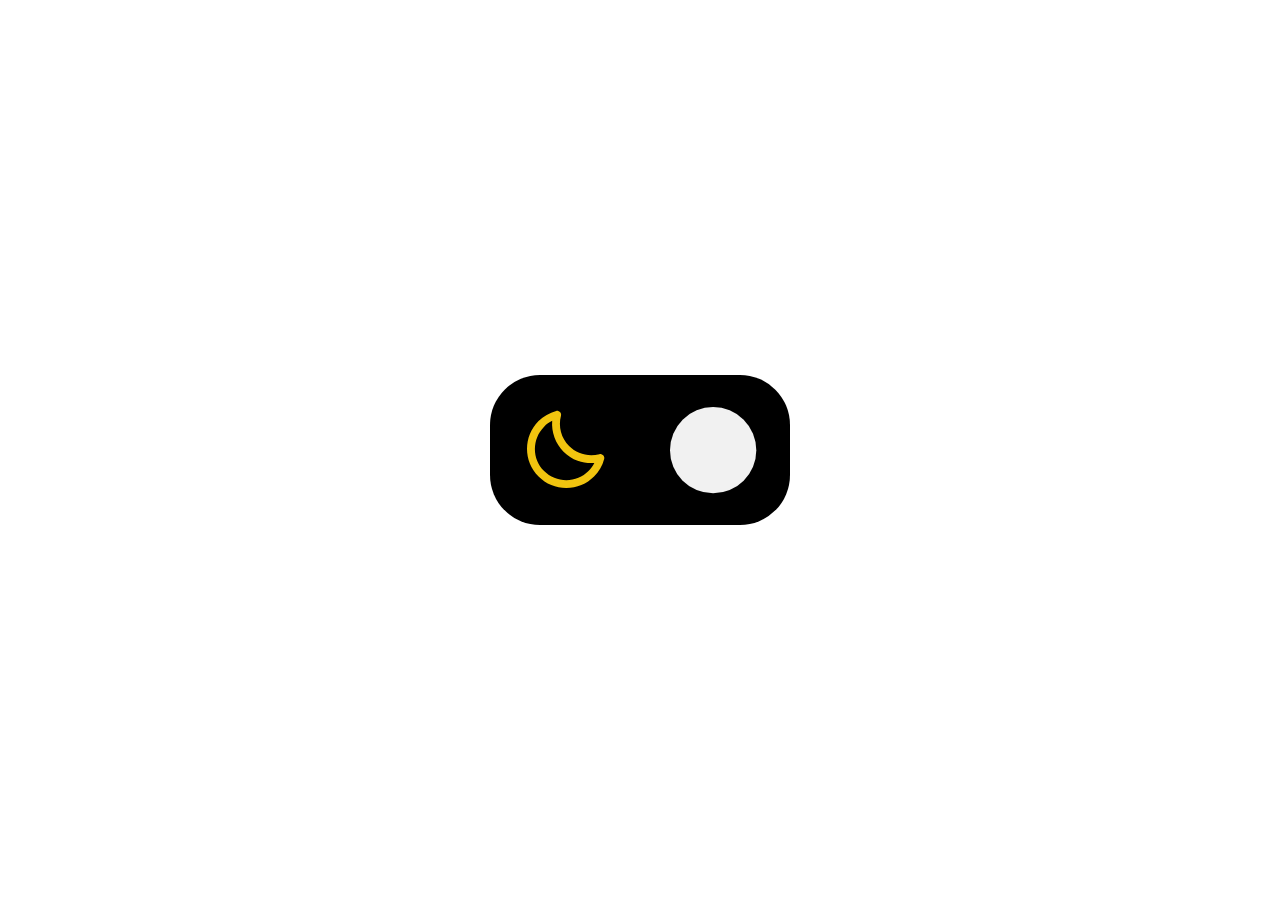
<file: index.html>
<!DOCTYPE html>
<html lang="en">
<head>
    <meta charset="UTF-8">
    <meta http-equiv="X-UA-Compatible" content="IE=edge">
    <meta name="viewport" content="width=device-width, initial-scale=1.0">
    <title>Theme Switcher</title>

    <link rel="stylesheet" href="./index.css">
</head>
<body>
    <script src="./index.js" defer ></script>

        <div class="theme_switcher"> 
           
            <div> 
            <svg width="95" height="95" viewBox="0 0 95 95" fill="none" xmlns="http://www.w3.org/2000/svg">
                <path d="M81.3725 51.1765C78.714 51.8826 75.975 52.24 73.2243 52.2397C64.8485 52.2397 56.9828 48.9835 51.0746 43.0754C47.1949 39.1733 44.4056 34.3225 42.9849 29.0064C41.5642 23.6904 41.5616 18.0948 42.9774 12.7775C43.1542 12.1126 43.1531 11.413 42.9741 10.7487C42.7952 10.0845 42.4447 9.47893 41.9578 8.99288C41.471 8.50683 40.8649 8.15734 40.2003 7.97948C39.5358 7.80162 38.8361 7.80164 38.1716 7.97954C31.5148 9.75349 25.4415 13.2468 20.5609 18.1089C5.26876 33.4011 5.26876 58.293 20.5609 73.593C24.1958 77.2481 28.5194 80.146 33.2816 82.1191C38.0439 84.0921 43.1501 85.1011 48.3049 85.0876C53.4583 85.1021 58.5634 84.0939 63.3244 82.1215C68.0854 80.1491 72.4077 77.2516 76.0411 73.5969C80.9069 68.7154 84.4018 62.6389 86.1744 55.9784C86.3505 55.3138 86.349 54.6147 86.1701 53.9509C85.9913 53.2871 85.6413 52.6819 85.1552 52.1957C84.6691 51.7096 84.0638 51.3596 83.4 51.1808C82.7362 51.0019 82.0371 51.0004 81.3725 51.1765V51.1765ZM70.4978 68.0497C67.5906 70.9728 64.1327 73.2902 60.3239 74.868C56.5152 76.4458 52.4314 77.2525 48.3088 77.2415C44.1849 77.2517 40.0998 76.4443 36.2898 74.8659C32.4798 73.2875 29.0206 70.9694 26.1121 68.0458C13.8799 55.8097 13.8799 35.8962 26.1121 23.6601C28.4757 21.2991 31.2046 19.3345 34.1936 17.8422C33.7561 23.4877 34.5426 29.1611 36.4993 34.4748C38.456 39.7884 41.5369 44.617 45.5313 48.6305C49.536 52.6374 54.3631 55.7268 59.679 57.685C64.9948 59.6432 70.6726 60.4236 76.3196 59.9721C74.8191 62.956 72.854 65.6825 70.4978 68.0497V68.0497Z" fill="#F1C40F"/>
               </svg>


               <svg width="95" height="95" viewBox="0 0 95 95" fill="none" xmlns="http://www.w3.org/2000/svg">
                <path d="M27.4341 47.0769C27.4341 57.9085 36.2453 66.7198 47.0769 66.7198C57.9085 66.7198 66.7198 57.9085 66.7198 47.0769C66.7198 36.2453 57.9085 27.4341 47.0769 27.4341C36.2453 27.4341 27.4341 36.2453 27.4341 47.0769ZM47.0769 35.2802C53.5814 35.2802 58.8736 40.5725 58.8736 47.0769C58.8736 53.5814 53.5814 58.8736 47.0769 58.8736C40.5725 58.8736 35.2802 53.5814 35.2802 47.0769C35.2802 40.5725 40.5725 35.2802 47.0769 35.2802ZM43.146 74.5385H50.9922V86.3077H43.146V74.5385ZM43.146 7.84616H50.9922V19.6154H43.146V7.84616ZM7.83831 43.1539H19.6075V51H7.83831V43.1539ZM74.5306 43.1539H86.2999V51H74.5306V43.1539ZM16.5515 72.0395L24.8684 63.7147L30.4195 69.2619L22.1026 77.5867L16.5515 72.0395ZM63.7108 24.888L72.0355 16.5632L77.5828 22.1105L69.258 30.4352L63.7108 24.888ZM24.8802 30.4392L16.5554 22.1144L22.1065 16.5672L30.4235 24.8919L24.8802 30.4392ZM77.5828 72.0434L72.0355 77.5906L63.7108 69.2659L69.258 63.7186L77.5828 72.0434Z" fill="#F39C12"/>
                </svg>

                

               <svg class="circle" width="87" height="87" viewBox="0 0 87 87" fill="none" xmlns="http://www.w3.org/2000/svg">
                <circle cx="43.1538" cy="43.1538" r="43.1538" fill="#F1F1F1"/>
                </svg>
                
                </div>
                
                    
        </div>

        
    
</body>
</html>
</file>
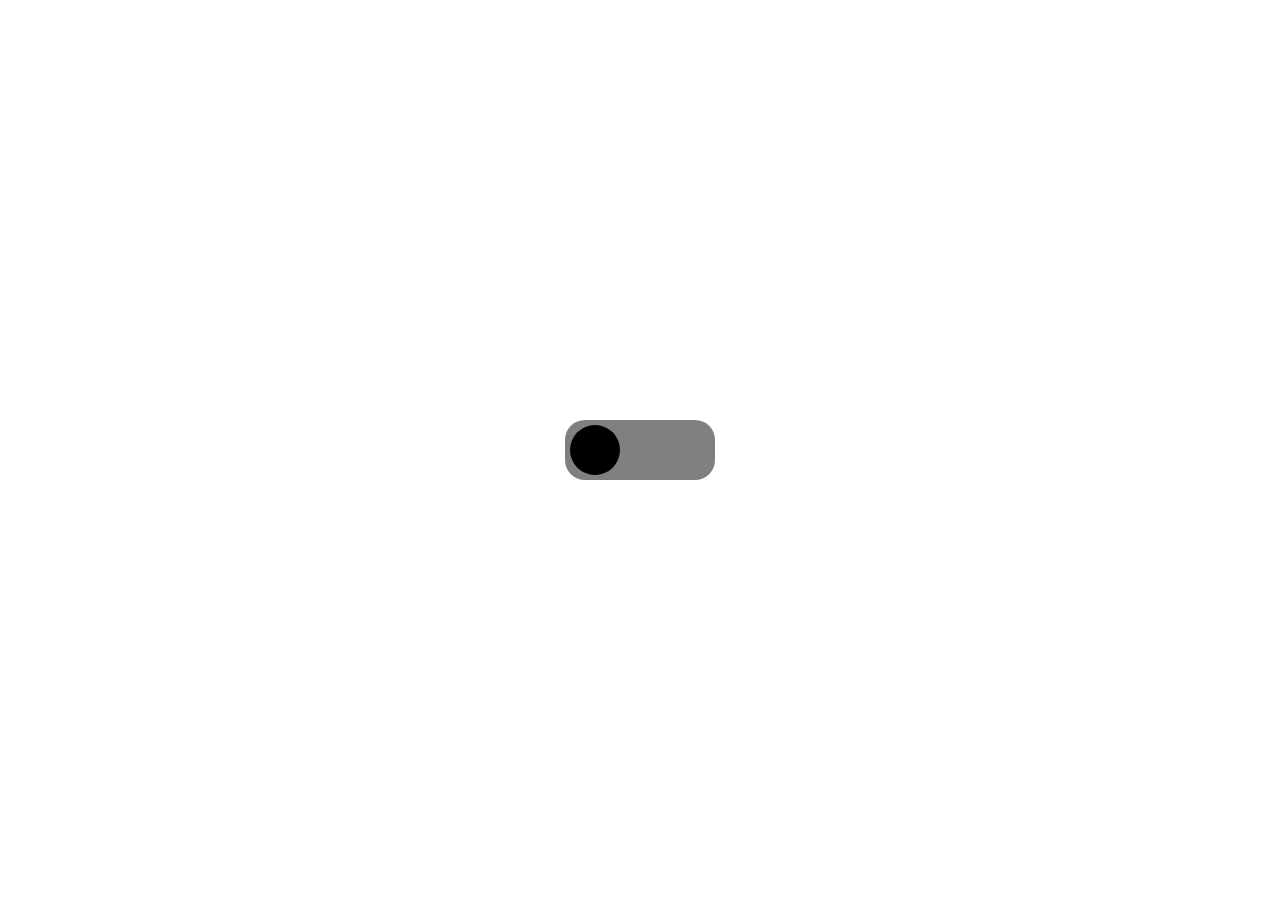
<file: codigoMaisSimplesGPT.html>
<!DOCTYPE html>
<html>
<head>
	<title>Alternar botão</title>
	<style>
        body {

            margin: 0px;
            padding: 0px;   
            width: 100vw;
            height: 100vh;
            display: flex;
            align-items: center;
            justify-content: center;
            background-color: white;
        }

		.theme_switcher {
            display: flex;
			width: 150px;
			height: 60px;
			background-color: gray;
			border-radius: 20px;
			cursor: pointer;
            align-items: center;
		}

		.theme_switcher .circle {
            position: relative;
            display: flex;
            justify-content: center;
            align-items: center;
			left: 5px;
			width: 50px;
			height: 50px;
			background-color: black;
			border-radius: 50%;
			transition: left 0.3s ease-in-out;
            
		}
	</style>
</head>
<body>
	<div class="theme_switcher">
		<div class="circle"></div>
	</div>

	<script defer>
		let theme_switcher = document.querySelector(".theme_switcher");
		let circle = document.querySelector(".circle");
        let body = document.querySelector("body")
		let state = false;

		circle.addEventListener("click", function() {
			if (state) {
				circle.style.left = "5px";
				body.style.backgroundColor = "black";
			} else {
				circle.style.left = "100px";
				body.style.backgroundColor = "white";
			}

			state = !state;
		});
	</script>
</body>
</html>
</file>
<file: index.css>
* {
    margin: 0px;
    box-sizing: border-box;
}

body {

    width: 100vw;
    height: 100vh;
    
}

.theme_switcher {
   background-color: white;
    width: 100%;
    height: 100%;
    display: flex;
    justify-content: center;
    align-items: center;
}



.div_black button {
    height: 50px;
    width: 150px;
    border-radius: 50px;
    background-color: black;
    color: white;

}
.div_white {
    width: 100%;
    height: 100%;
    display: flex;
    justify-content: center;
    align-items: center;
    background-color: rgb(182, 0, 0);
     color: black;
     
 }

 body > div > div {
    display: flex;
    justify-content: space-around;
    align-items: center;
    height: 150px;
    width: 300px;
    border-radius: 50px;
    background-color: rgb(0, 0, 0);
    position: absolute;

 }
 .circle {

    position: absolute;
    right: 0px;
    left: 180px;
    -webkit-transition: .4s;
     transition: .4s;
}


/*

let altering_circle = document.querySelector(".circle")
let altering_theme_switcher = document.querySelector(".theme_switcher")

 altering_circle.addEventListener("click", function() { 
    console.log("Clicou");
    console.log(altering_circle.style);


    if (altering_circle.style.left === "30px")
    {

        altering_circle.style.left = "180px";
        altering_theme_switcher.style.backgroundColor =  "white";

        console.log("Entrou if1");
    }


    else   { 
        altering_circle.style.left = "30px";
        altering_theme_switcher.style.backgroundColor = "gray";
        console.log("Entrou if2");
    
    }

    }
     )    


    

   
*/
</file>
